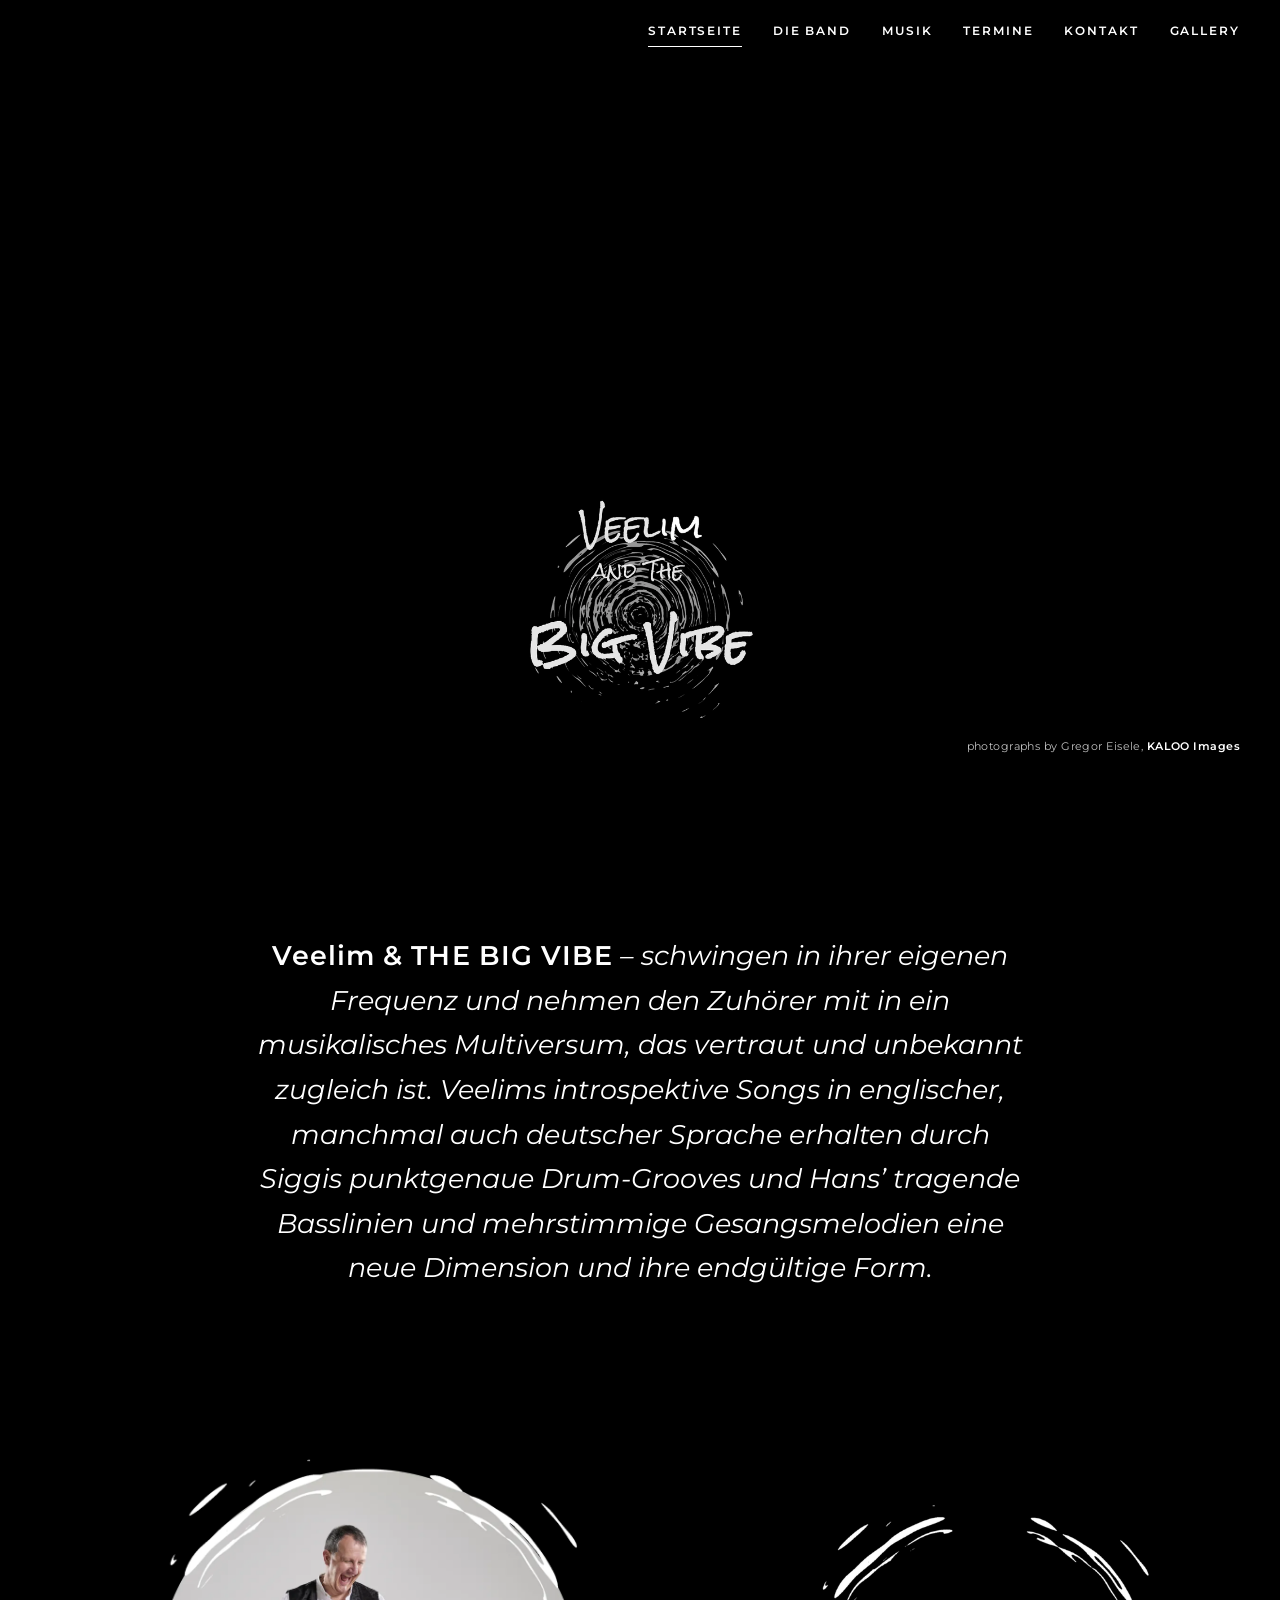
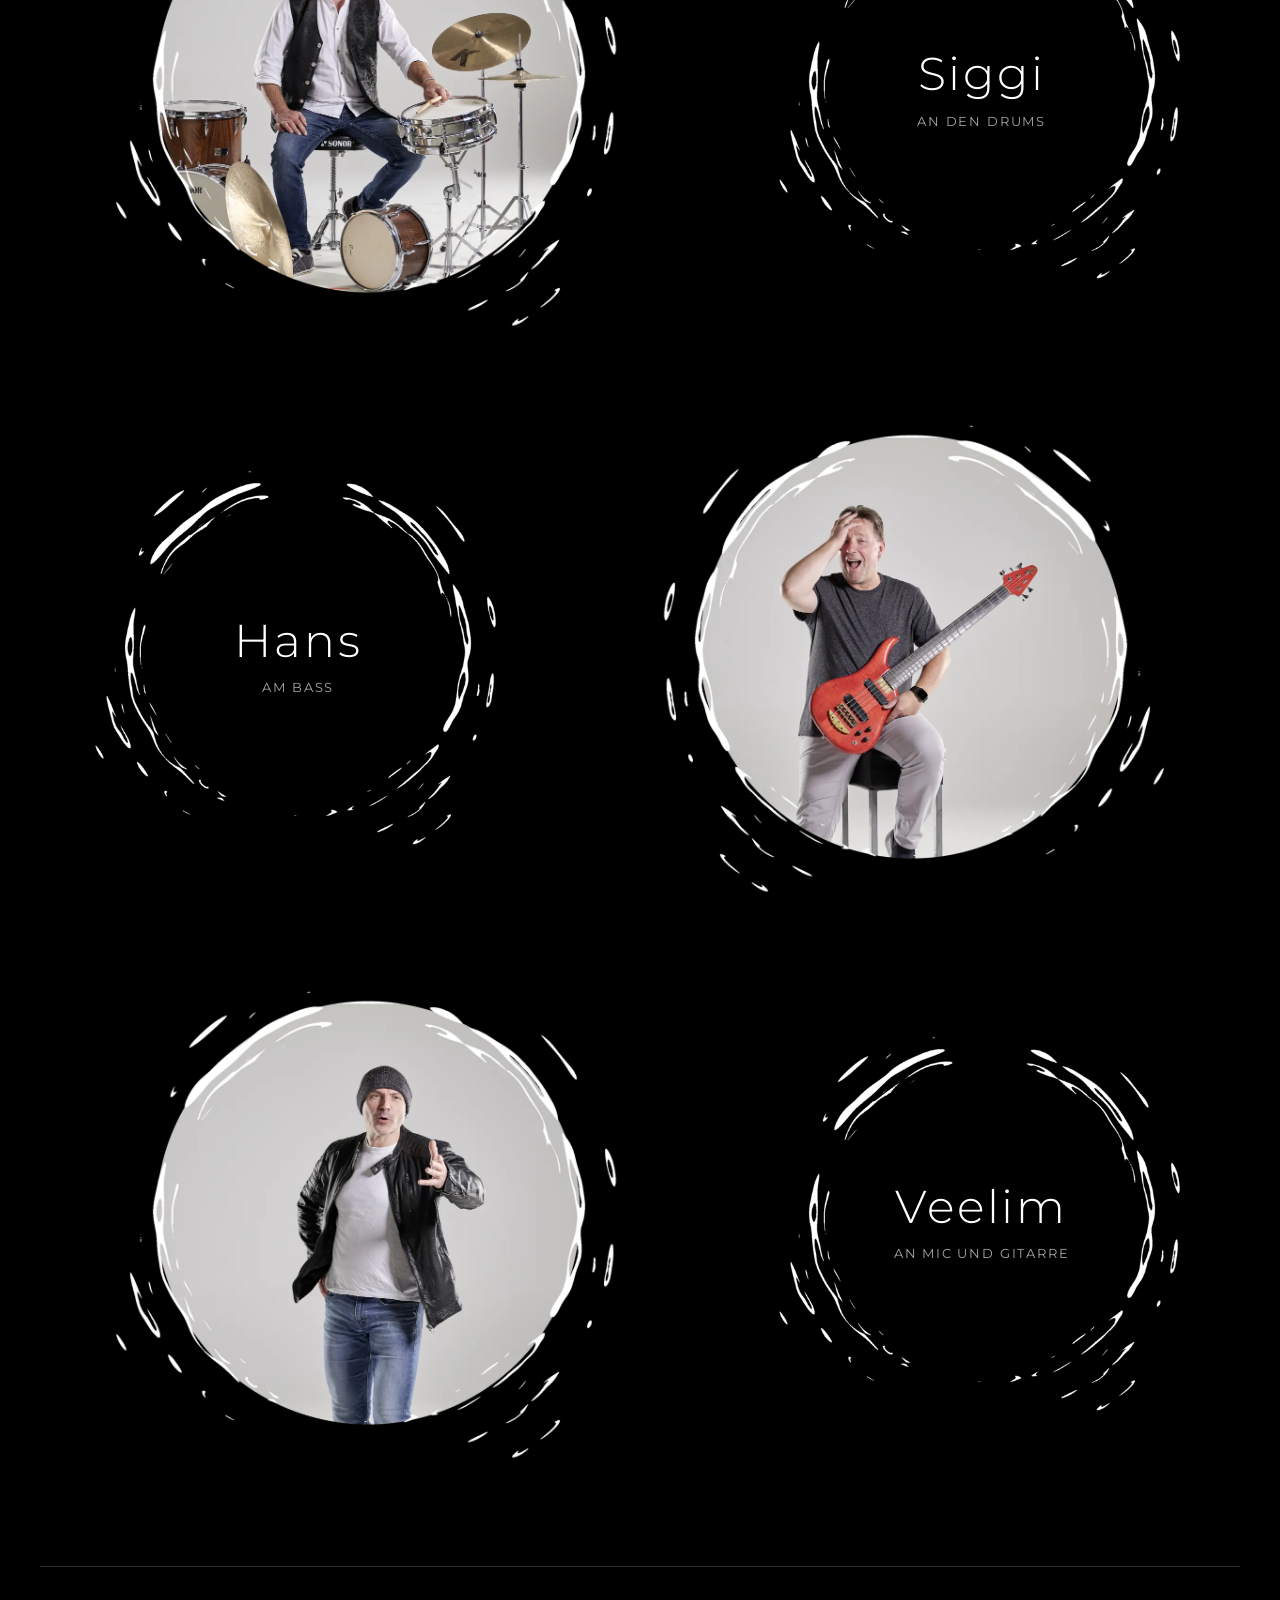
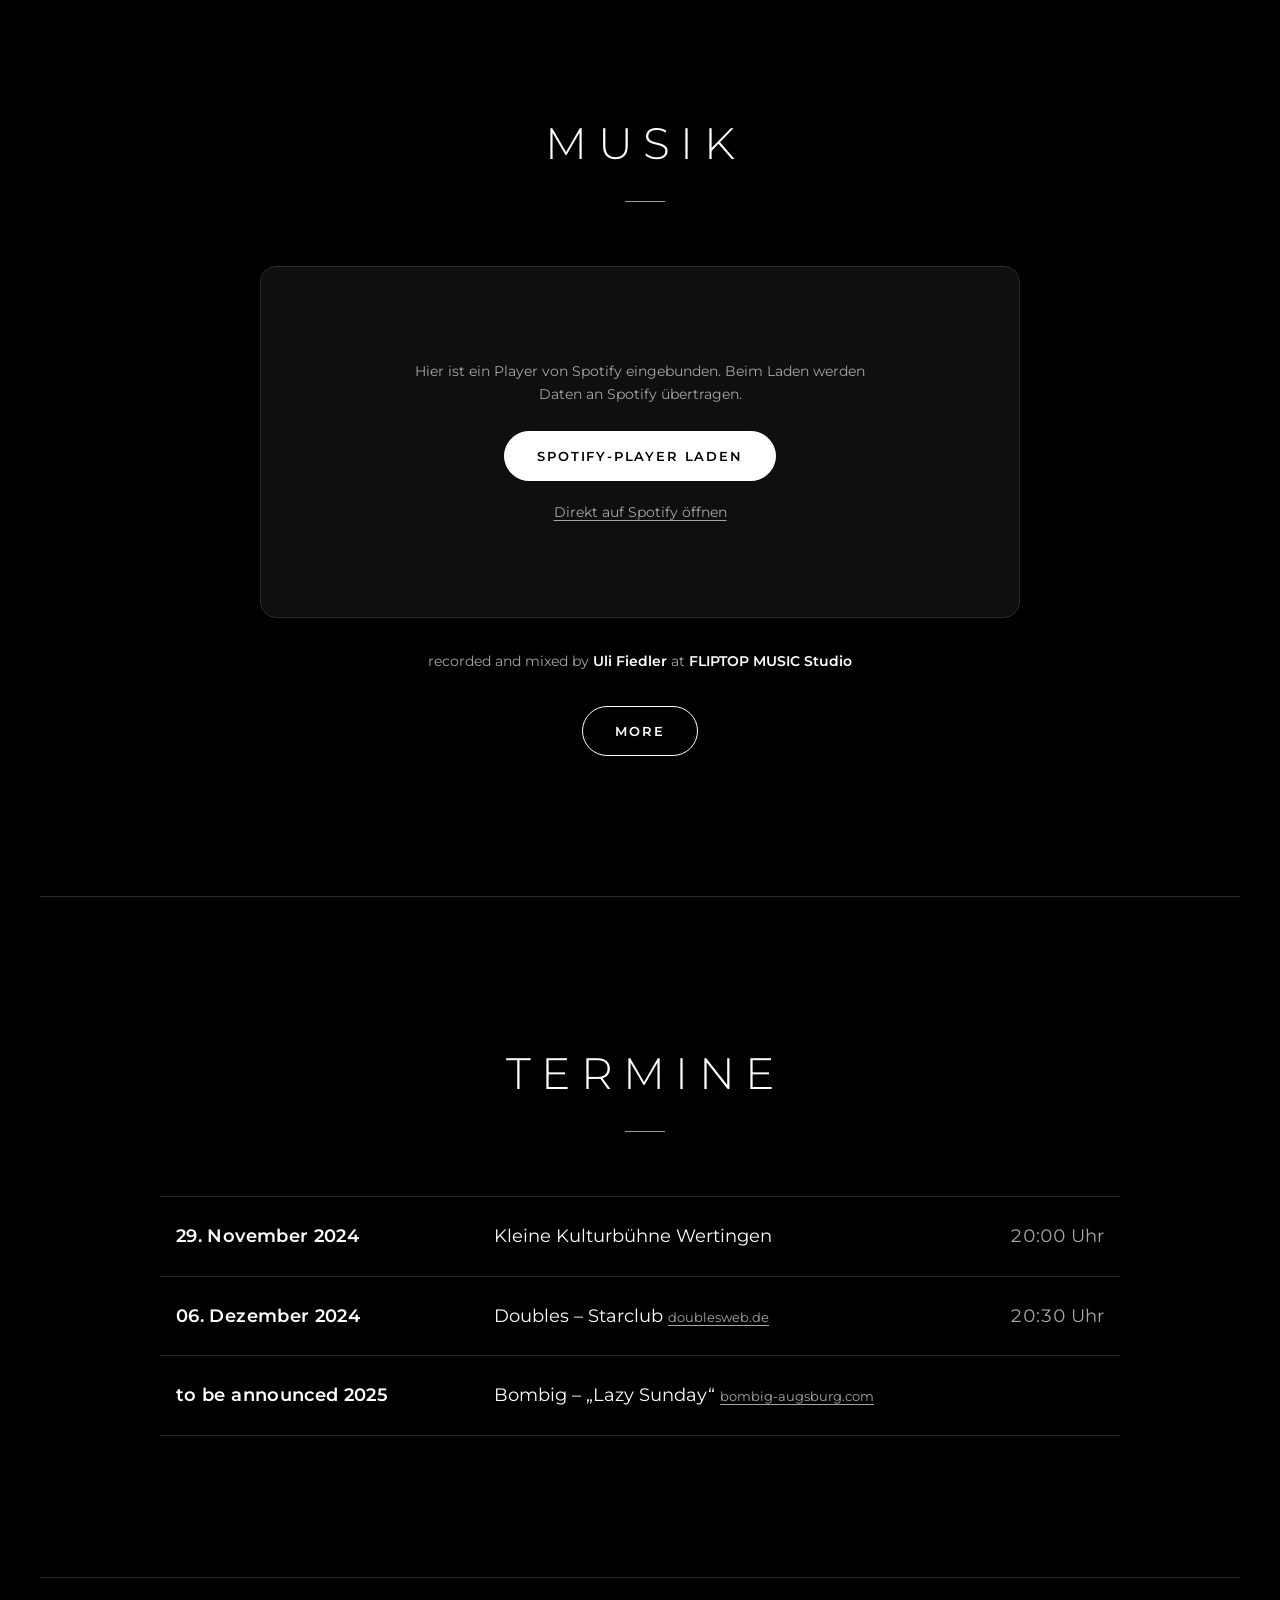
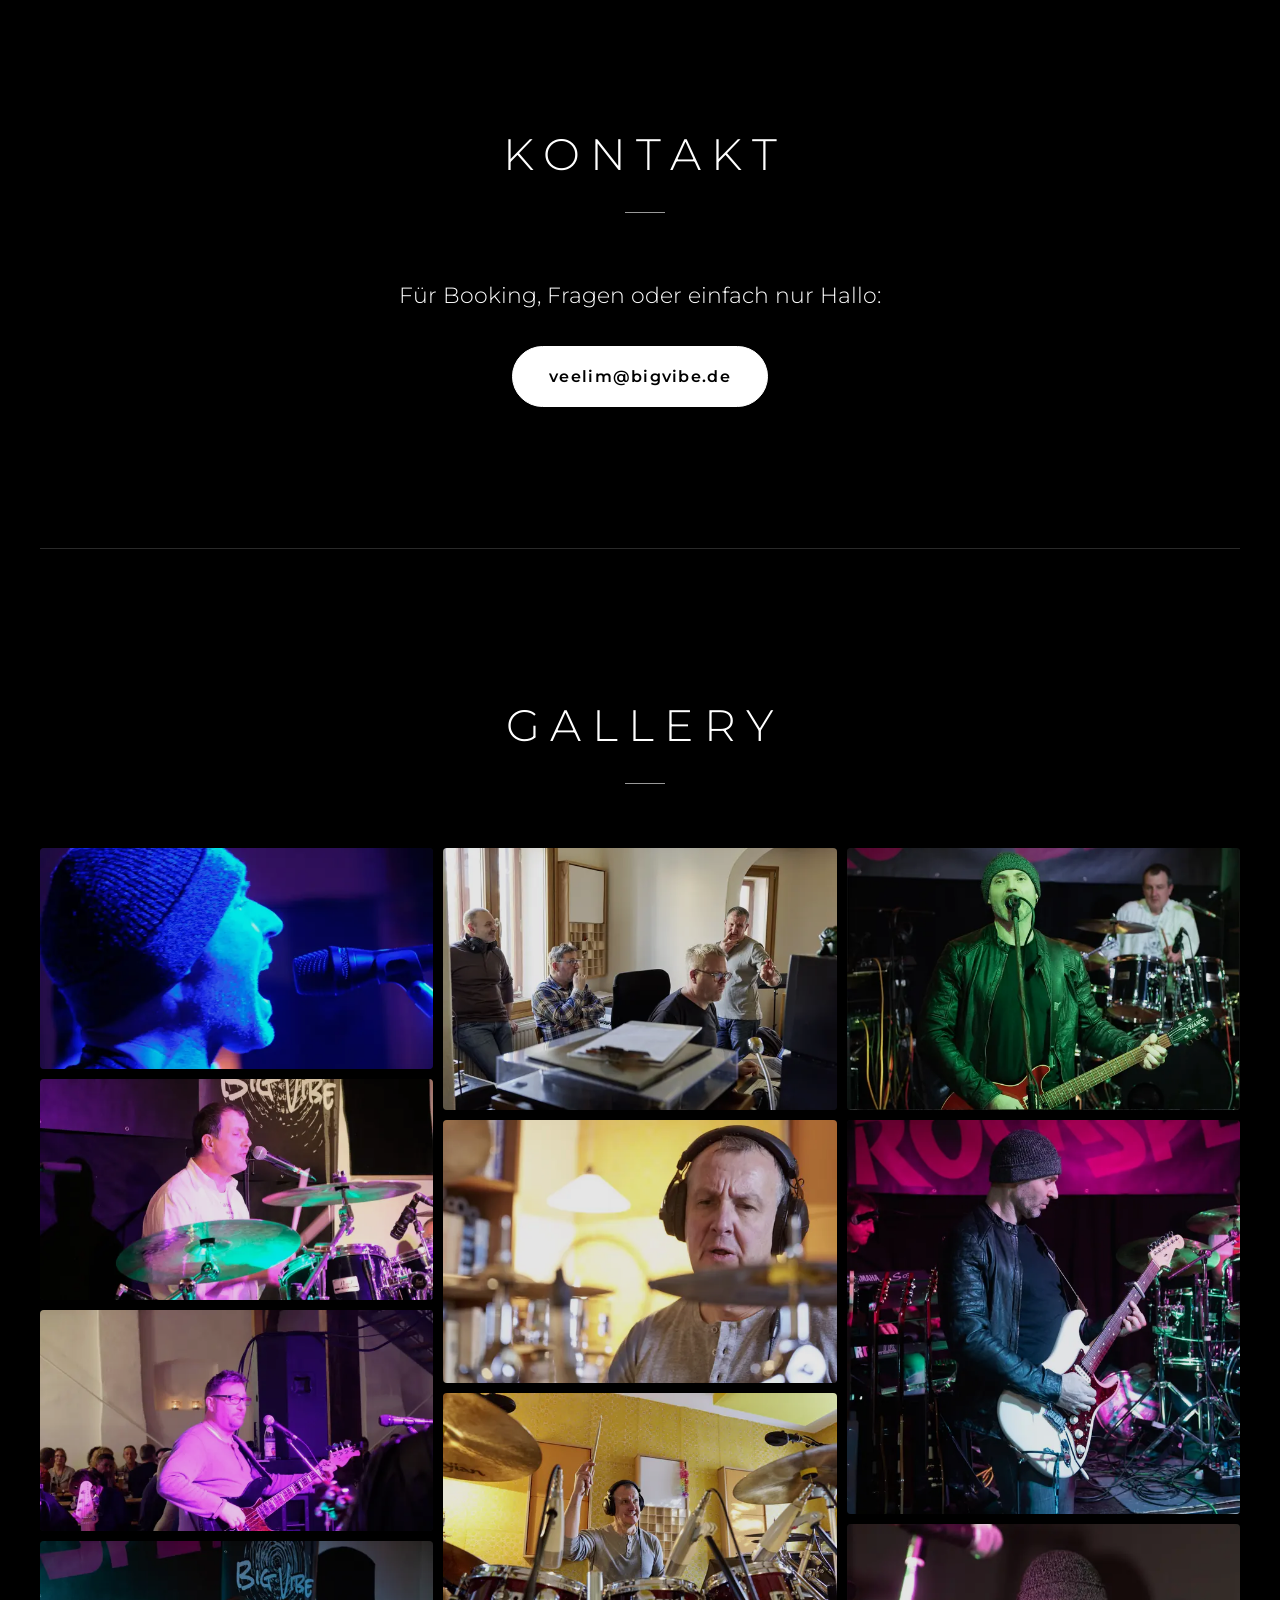
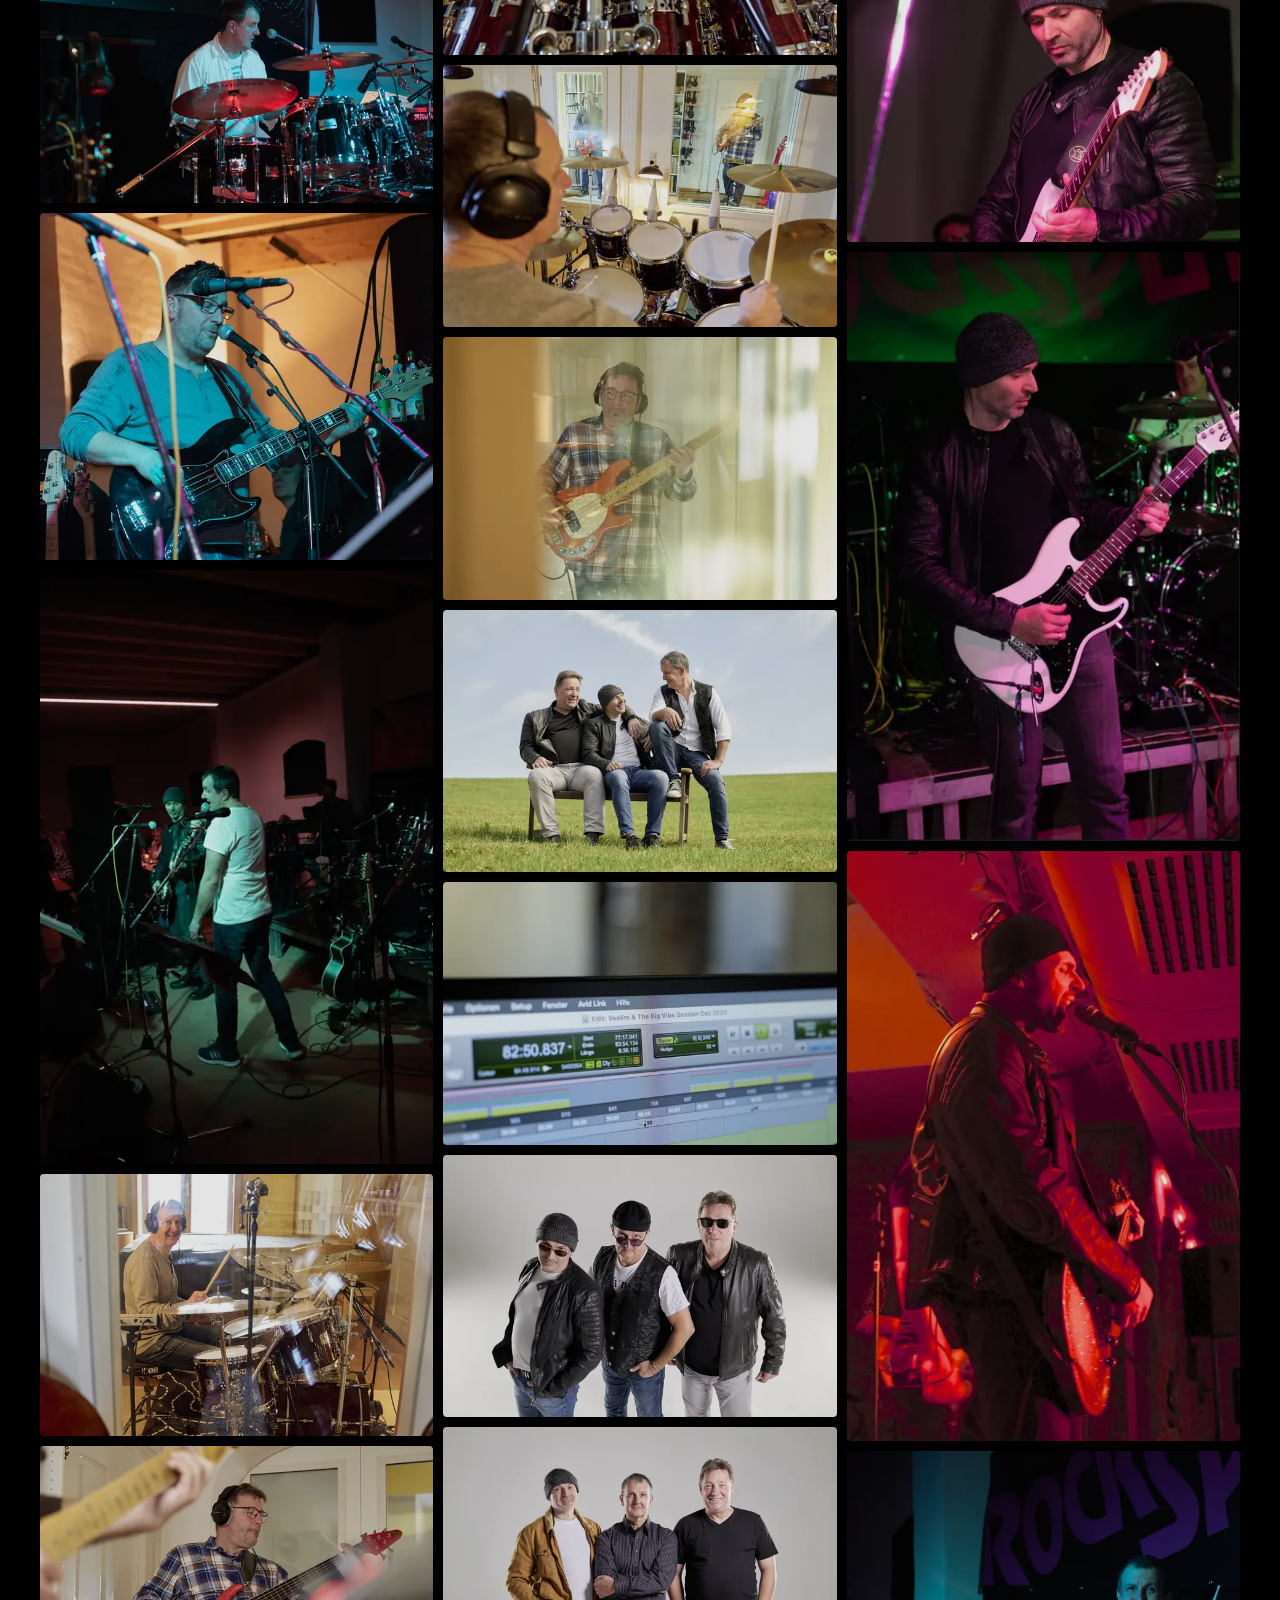
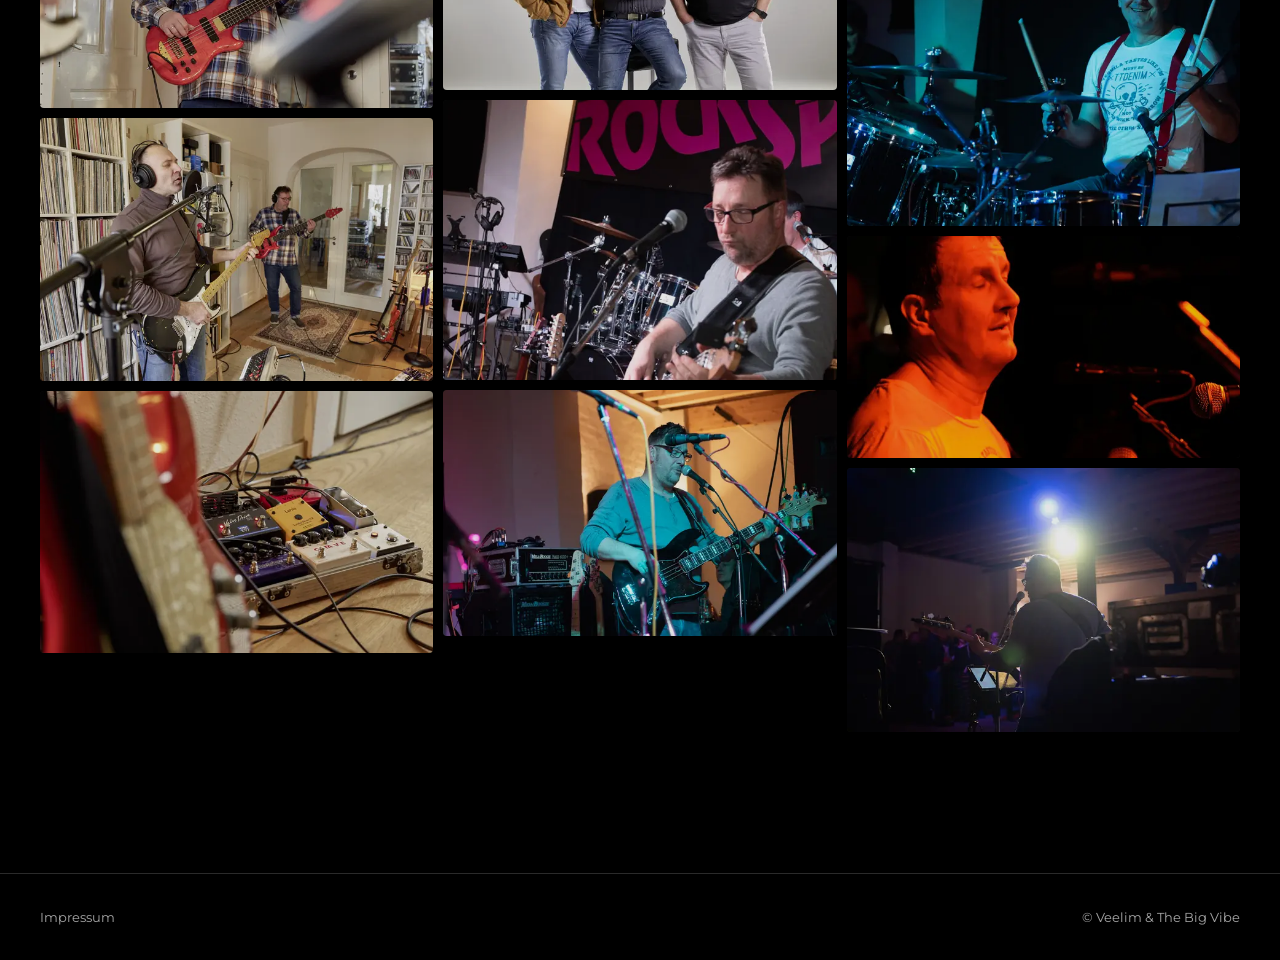
<file: index.html>
<!doctype html>
<html lang="de">
<head>
  <meta charset="utf-8">
  <meta name="viewport" content="width=device-width, initial-scale=1">
  <title>Veelim &amp; The Big Vibe</title>
  <meta name="description" content="Drei erfahrene Musiker überwinden spielend die scheinbare Kluft zwischen erdigen Americana- und wuchtigen Alternative-Sounds, straffem Post-Punk-Pop und psychedelischen Space-Rock-Ausflügen. Dieser individuelle Mix unterschiedlichster musikalischer Einflüsse ergibt ihren verblüffend dichten und abwechslungsreichen Sound, den man von einem Rock-Trio so nicht erwarten würde.">
  <link rel="canonical" href="https://veelimandthebigvibe.de/">
  <meta property="og:type" content="website">
  <meta property="og:title" content="Veelim &amp; The Big Vibe">
  <meta property="og:description" content="Ein Rock-Trio zwischen Americana, Alternative, Post-Punk-Pop und Space-Rock.">
  <meta property="og:url" content="https://veelimandthebigvibe.de/">
  <meta property="og:image" content="https://veelimandthebigvibe.de/assets/img/gallery/07.webp">
  <meta name="theme-color" content="#000000">
  <link rel="icon" type="image/png" href="assets/img/favicon.png">
  <link rel="apple-touch-icon" href="assets/img/apple-touch-icon.png">
  <link rel="preload" href="assets/fonts/montserrat.woff2" as="font" type="font/woff2" crossorigin>
  <link rel="stylesheet" href="css/style.css">
  <script>document.documentElement.classList.add('js')</script>
</head>
<body class="home">
  <a class="skip-link" href="#main">Zum Inhalt springen</a>

  <header class="site-header">
    <a class="brand" href="#top">Veelim &amp; The Big Vibe</a>
    <button class="nav-toggle" aria-expanded="false" aria-controls="site-nav" aria-label="Menü öffnen">
      <span class="burger" aria-hidden="true"></span>
    </button>
    <nav class="site-nav" id="site-nav" aria-label="Hauptmenü">
      <ul>
        <li><a href="#top" aria-current="page">Startseite</a></li>
        <li><a href="#band">Die Band</a></li>
        <li><a href="#musik">Musik</a></li>
        <li><a href="#termine">Termine</a></li>
        <li><a href="#kontakt">Kontakt</a></li>
        <li><a href="#gallery">Gallery</a></li>
      </ul>
    </nav>
  </header>

  <main id="main">
    <section class="hero" id="top">
      <video autoplay muted loop playsinline preload="metadata" aria-hidden="true">
        <source src="assets/video/hero.mp4" type="video/mp4">
      </video>
      <div class="hero-inner">
        <h1 class="hero-logo"><img src="assets/img/logo.webp" width="500" height="500" alt="Veelim &amp; The Big Vibe"></h1>
        <p class="credit">photographs by Gregor Eisele, <a href="http://www.kaloo.de" rel="noopener">KALOO Images</a></p>
      </div>
      <a class="scroll-cue" href="#band" aria-label="Weiter zur Band"><svg viewBox="0 0 24 24" fill="none" stroke="currentColor" stroke-width="2" aria-hidden="true"><path d="M5 9l7 7 7-7"/></svg></a>
    </section>

    <p class="intro reveal"><strong>Veelim &amp; THE BIG VIBE</strong> – schwingen in ihrer eigenen Frequenz und nehmen den Zuhörer mit in ein musikalisches Multiversum, das vertraut und unbekannt zugleich ist. Veelims introspektive Songs in englischer, manchmal auch deutscher Sprache erhalten durch Siggis punktgenaue Drum-Grooves und Hans’ tragende Basslinien und mehrstimmige Gesangsmelodien eine neue Dimension und ihre endgültige Form.</p>

    <section class="band" id="band" aria-label="Die Band">
      <div class="member reveal">
        <div class="member-photo"><img src="assets/img/band/siggi.webp" width="1400" height="1103" loading="lazy" alt="Siggi"></div>
        <div class="member-name"><h3>Siggi</h3><p>an den Drums</p></div>
      </div>
      <div class="member reverse reveal">
        <div class="member-photo"><img src="assets/img/band/hans.webp" width="1400" height="1103" loading="lazy" alt="Hans"></div>
        <div class="member-name"><h3>Hans</h3><p>am Bass</p></div>
      </div>
      <div class="member reveal">
        <div class="member-photo"><img src="assets/img/band/veelim.webp" width="1400" height="1103" loading="lazy" alt="Veelim"></div>
        <div class="member-name"><h3>Veelim</h3><p>an Mic und Gitarre</p></div>
      </div>
    </section>

    <section class="section" id="musik">
      <div class="wrap">
        <h2>Musik</h2>
        <div class="spotify" data-src="https://open.spotify.com/embed/artist/6isFGkUkQdah1aDHIGBFXO">
          <div>
            <p>Hier ist ein Player von Spotify eingebunden. Beim Laden werden Daten an Spotify übertragen.</p>
            <button class="button" type="button">Spotify-Player laden</button>
            <p class="spotify-link"><a href="https://open.spotify.com/artist/6isFGkUkQdah1aDHIGBFXO" rel="noopener">Direkt auf Spotify öffnen</a></p>
          </div>
        </div>
        <p class="music-credits">recorded and mixed by <a href="http://www.ulifiedler.de" rel="noopener">Uli Fiedler</a> at <a href="http://www.fliptopmusic.de" rel="noopener">FLIPTOP MUSIC Studio</a></p>
        <p class="music-credits"><a class="button" href="https://www.feiyr.com/x/BUKZN" rel="noopener">more</a></p>
      </div>
    </section>

    <section class="section" id="termine">
      <div class="wrap">
        <h2>Termine</h2>
        <ul class="dates">
          <li>
            <span class="date">29. November 2024</span>
            <span class="venue">Kleine Kulturbühne Wertingen</span>
            <span class="time">20:00 Uhr</span>
          </li>
          <li>
            <span class="date">06. Dezember 2024</span>
            <span class="venue">Doubles – Starclub <a href="https://www.doublesweb.de/" rel="noopener">doublesweb.de</a></span>
            <span class="time">20:30 Uhr</span>
          </li>
          <li>
            <span class="date">to be announced 2025</span>
            <span class="venue">Bombig – „Lazy Sunday“ <a href="https://www.bombig-augsburg.com/" rel="noopener">bombig-augsburg.com</a></span>
            <span class="time"></span>
          </li>
        </ul>
      </div>
    </section>

    <section class="section contact" id="kontakt">
      <div class="wrap">
        <h2>Kontakt</h2>
        <p>Für Booking, Fragen oder einfach nur Hallo:</p>
        <a class="button" href="mailto:veelim@bigvibe.de">veelim@bigvibe.de</a>
      </div>
    </section>

    <section class="section" id="gallery">
      <div class="wrap">
        <h2>Gallery</h2>
        <div class="gallery">
          <a href="assets/img/gallery/01.webp"><img src="assets/img/gallery/thumbs/01.webp" width="640" height="360" loading="lazy" decoding="async" alt="Veelim"></a>
          <a href="assets/img/gallery/02.webp"><img src="assets/img/gallery/thumbs/02.webp" width="640" height="360" loading="lazy" decoding="async" alt="Siggi"></a>
          <a href="assets/img/gallery/03.webp"><img src="assets/img/gallery/thumbs/03.webp" width="640" height="360" loading="lazy" decoding="async" alt="Hans"></a>
          <a href="assets/img/gallery/04.webp"><img src="assets/img/gallery/thumbs/04.webp" width="640" height="425" loading="lazy" decoding="async" alt="Siggi"></a>
          <a href="assets/img/gallery/05.webp"><img src="assets/img/gallery/thumbs/05.webp" width="640" height="565" loading="lazy" decoding="async" alt="Hans"></a>
          <a href="assets/img/gallery/06.webp"><img src="assets/img/gallery/thumbs/06.webp" width="424" height="640" loading="lazy" decoding="async" alt="Die Band live"></a>
          <a href="assets/img/gallery/07.webp"><img src="assets/img/gallery/thumbs/07.webp" width="640" height="427" loading="lazy" decoding="async" alt="Veelim &amp; The Big Vibe"></a>
          <a href="assets/img/gallery/08.webp"><img src="assets/img/gallery/thumbs/08.webp" width="640" height="427" loading="lazy" decoding="async" alt="Veelim &amp; The Big Vibe"></a>
          <a href="assets/img/gallery/09.webp"><img src="assets/img/gallery/thumbs/09.webp" width="640" height="427" loading="lazy" decoding="async" alt="Veelim &amp; The Big Vibe"></a>
          <a href="assets/img/gallery/10.webp"><img src="assets/img/gallery/thumbs/10.webp" width="640" height="427" loading="lazy" decoding="async" alt="Veelim &amp; The Big Vibe"></a>
          <a href="assets/img/gallery/11.webp"><img src="assets/img/gallery/thumbs/11.webp" width="640" height="427" loading="lazy" decoding="async" alt="Veelim &amp; The Big Vibe"></a>
          <a href="assets/img/gallery/12.webp"><img src="assets/img/gallery/thumbs/12.webp" width="640" height="427" loading="lazy" decoding="async" alt="Veelim &amp; The Big Vibe"></a>
          <a href="assets/img/gallery/13.webp"><img src="assets/img/gallery/thumbs/13.webp" width="640" height="427" loading="lazy" decoding="async" alt="Veelim &amp; The Big Vibe"></a>
          <a href="assets/img/gallery/14.webp"><img src="assets/img/gallery/thumbs/14.webp" width="640" height="427" loading="lazy" decoding="async" alt="Veelim &amp; The Big Vibe"></a>
          <a href="assets/img/gallery/15.webp"><img src="assets/img/gallery/thumbs/15.webp" width="640" height="427" loading="lazy" decoding="async" alt="Veelim &amp; The Big Vibe"></a>
          <a href="assets/img/gallery/16.webp"><img src="assets/img/gallery/thumbs/16.webp" width="640" height="427" loading="lazy" decoding="async" alt="Veelim &amp; The Big Vibe"></a>
          <a href="assets/img/gallery/17.webp"><img src="assets/img/gallery/thumbs/17.webp" width="640" height="427" loading="lazy" decoding="async" alt="Veelim &amp; The Big Vibe"></a>
          <a href="assets/img/gallery/18.webp"><img src="assets/img/gallery/thumbs/18.webp" width="640" height="427" loading="lazy" decoding="async" alt="Veelim &amp; The Big Vibe"></a>
          <a href="assets/img/gallery/19.webp"><img src="assets/img/gallery/thumbs/19.webp" width="640" height="427" loading="lazy" decoding="async" alt="Veelim &amp; The Big Vibe"></a>
          <a href="assets/img/gallery/20.webp"><img src="assets/img/gallery/thumbs/20.webp" width="640" height="456" loading="lazy" decoding="async" alt="Die Band live"></a>
          <a href="assets/img/gallery/21.webp"><img src="assets/img/gallery/thumbs/21.webp" width="640" height="400" loading="lazy" decoding="async" alt="Hans"></a>
          <a href="assets/img/gallery/22.webp"><img src="assets/img/gallery/thumbs/22.webp" width="640" height="426" loading="lazy" decoding="async" alt="Die Band live"></a>
          <a href="assets/img/gallery/23.webp"><img src="assets/img/gallery/thumbs/23.webp" width="638" height="640" loading="lazy" decoding="async" alt="Veelim"></a>
          <a href="assets/img/gallery/24.webp"><img src="assets/img/gallery/thumbs/24.webp" width="640" height="517" loading="lazy" decoding="async" alt="Veelim"></a>
          <a href="assets/img/gallery/25.webp"><img src="assets/img/gallery/thumbs/25.webp" width="427" height="640" loading="lazy" decoding="async" alt="Veelim"></a>
          <a href="assets/img/gallery/26.webp"><img src="assets/img/gallery/thumbs/26.webp" width="427" height="640" loading="lazy" decoding="async" alt="Veelim"></a>
          <a href="assets/img/gallery/27.webp"><img src="assets/img/gallery/thumbs/27.webp" width="640" height="611" loading="lazy" decoding="async" alt="Siggi"></a>
          <a href="assets/img/gallery/28.webp"><img src="assets/img/gallery/thumbs/28.webp" width="640" height="360" loading="lazy" decoding="async" alt="Siggi"></a>
          <a href="assets/img/gallery/29.webp"><img src="assets/img/gallery/thumbs/29.webp" width="640" height="430" loading="lazy" decoding="async" alt="Hans"></a>
        </div>
      </div>
    </section>
  </main>

  <dialog class="lightbox" aria-label="Bildansicht">
    <img alt="">
    <button class="lb-close" type="button" aria-label="Schließen"><svg viewBox="0 0 24 24" fill="none" stroke="currentColor" stroke-width="2" aria-hidden="true"><path d="M6 6l12 12M18 6L6 18"/></svg></button>
    <button class="lb-prev" type="button" aria-label="Vorheriges Bild"><svg viewBox="0 0 24 24" fill="none" stroke="currentColor" stroke-width="2" aria-hidden="true"><path d="M15 5l-7 7 7 7"/></svg></button>
    <button class="lb-next" type="button" aria-label="Nächstes Bild"><svg viewBox="0 0 24 24" fill="none" stroke="currentColor" stroke-width="2" aria-hidden="true"><path d="M9 5l7 7-7 7"/></svg></button>
    <p class="lb-count" aria-live="polite"></p>
  </dialog>

  <footer class="site-footer">
    <a href="impressum.html">Impressum</a>
    <span>© Veelim &amp; The Big Vibe</span>
  </footer>

  <a class="to-top" href="#top" aria-label="Nach oben"><svg viewBox="0 0 24 24" fill="none" stroke="currentColor" stroke-width="2" aria-hidden="true"><path d="M5 15l7-7 7 7"/></svg></a>

  <script src="js/main.js"></script>
</body>
</html>
</file>
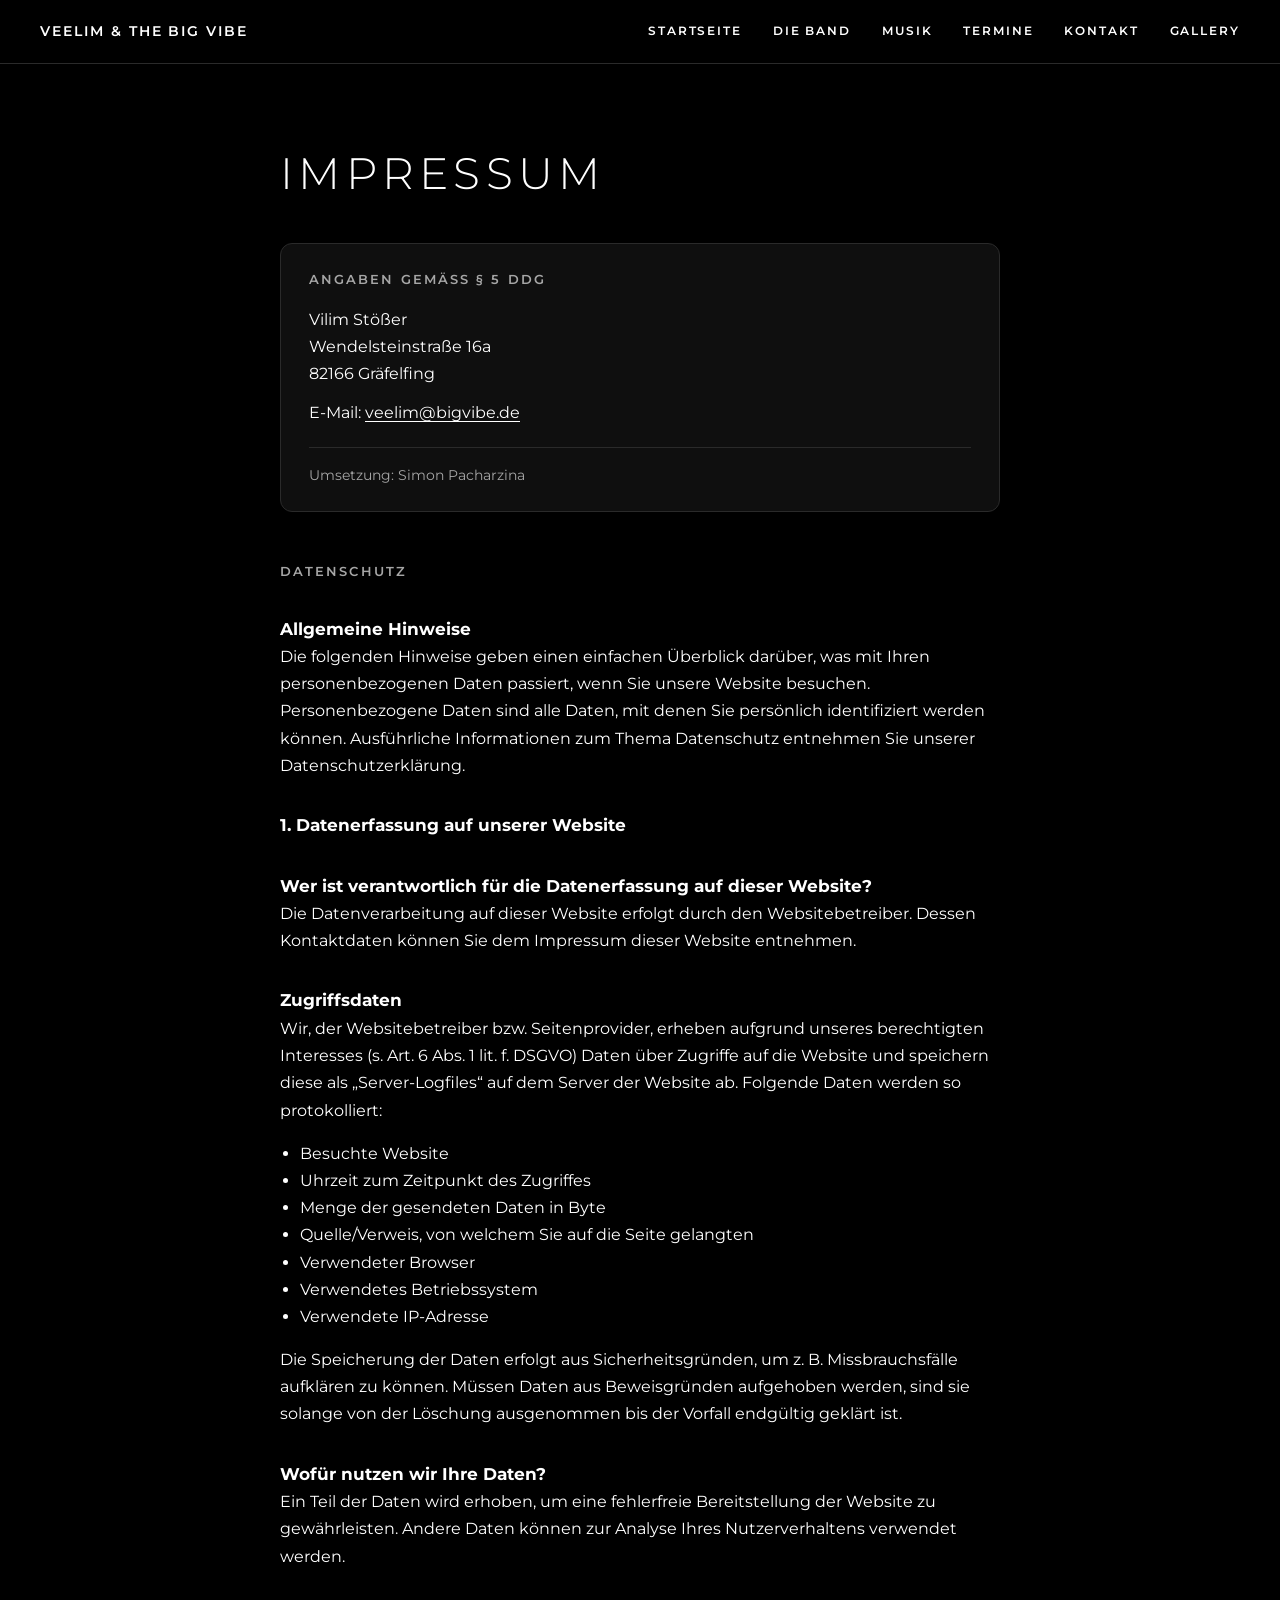
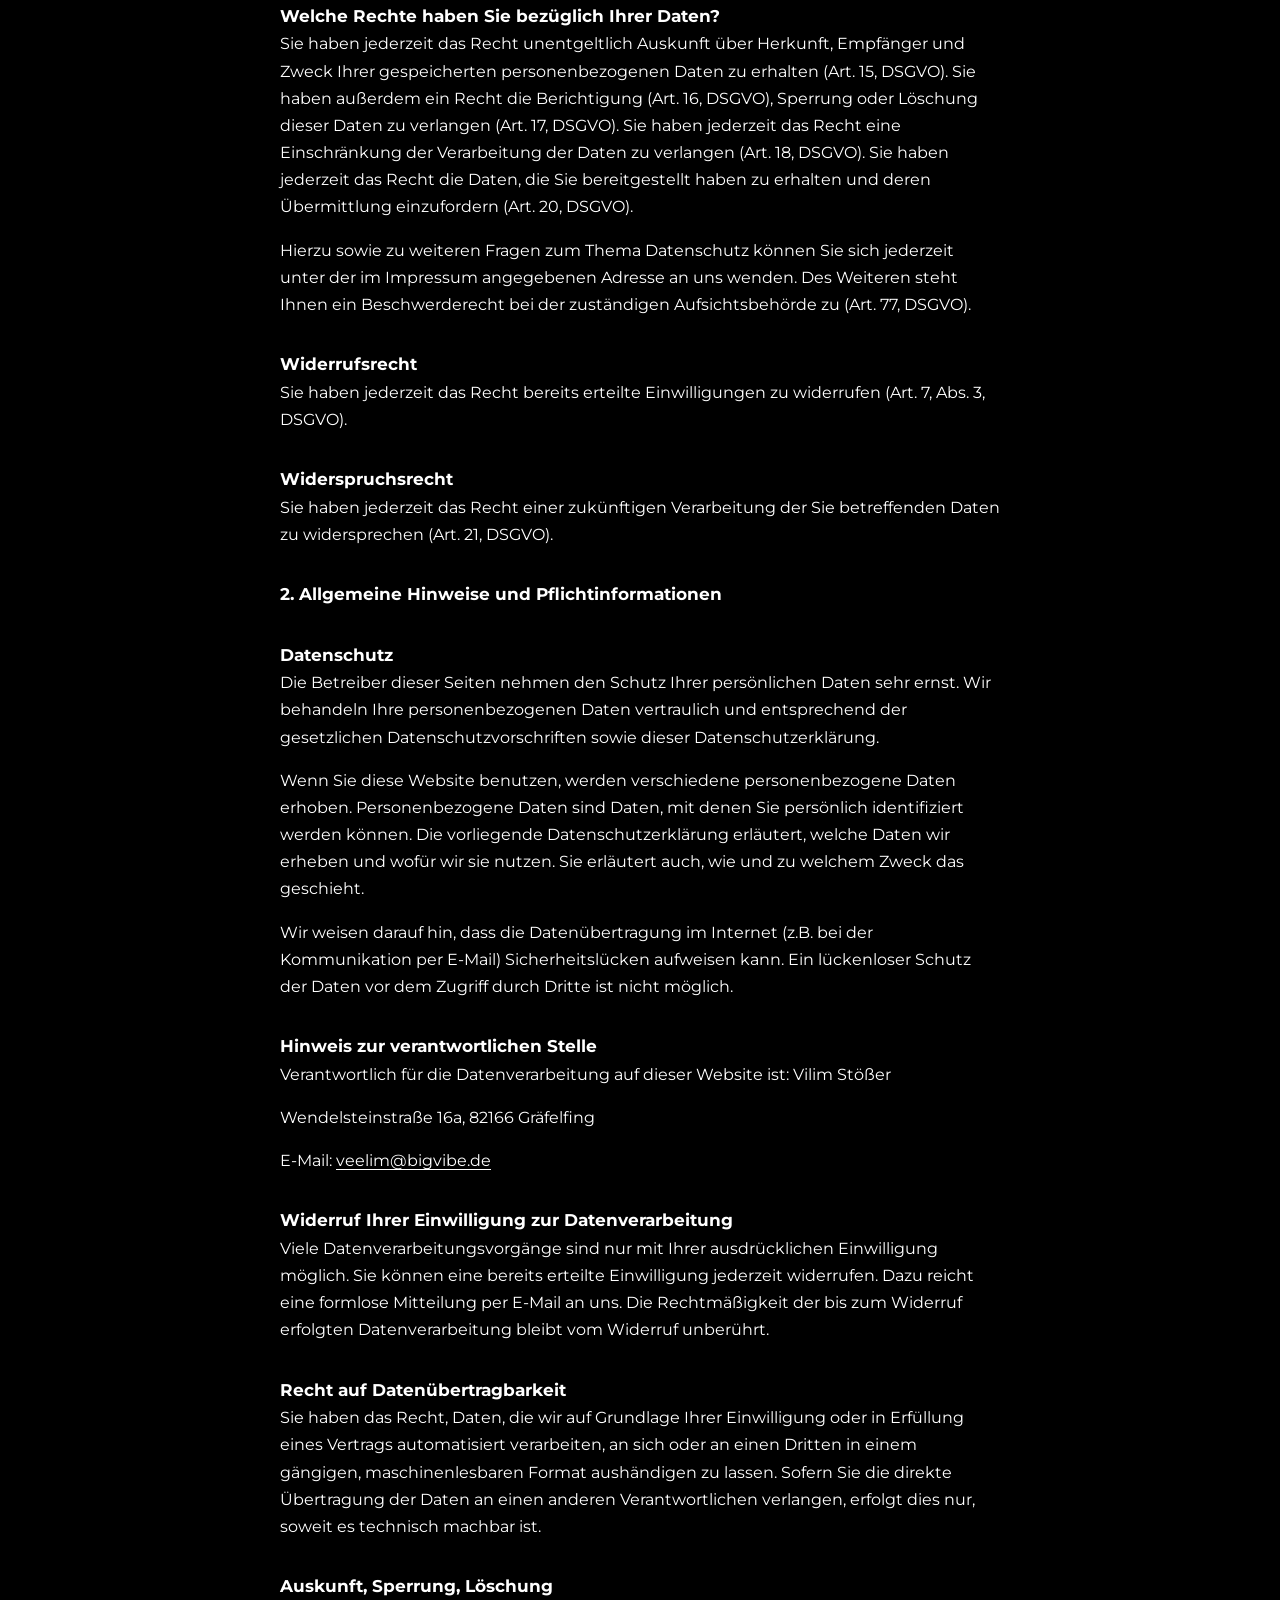
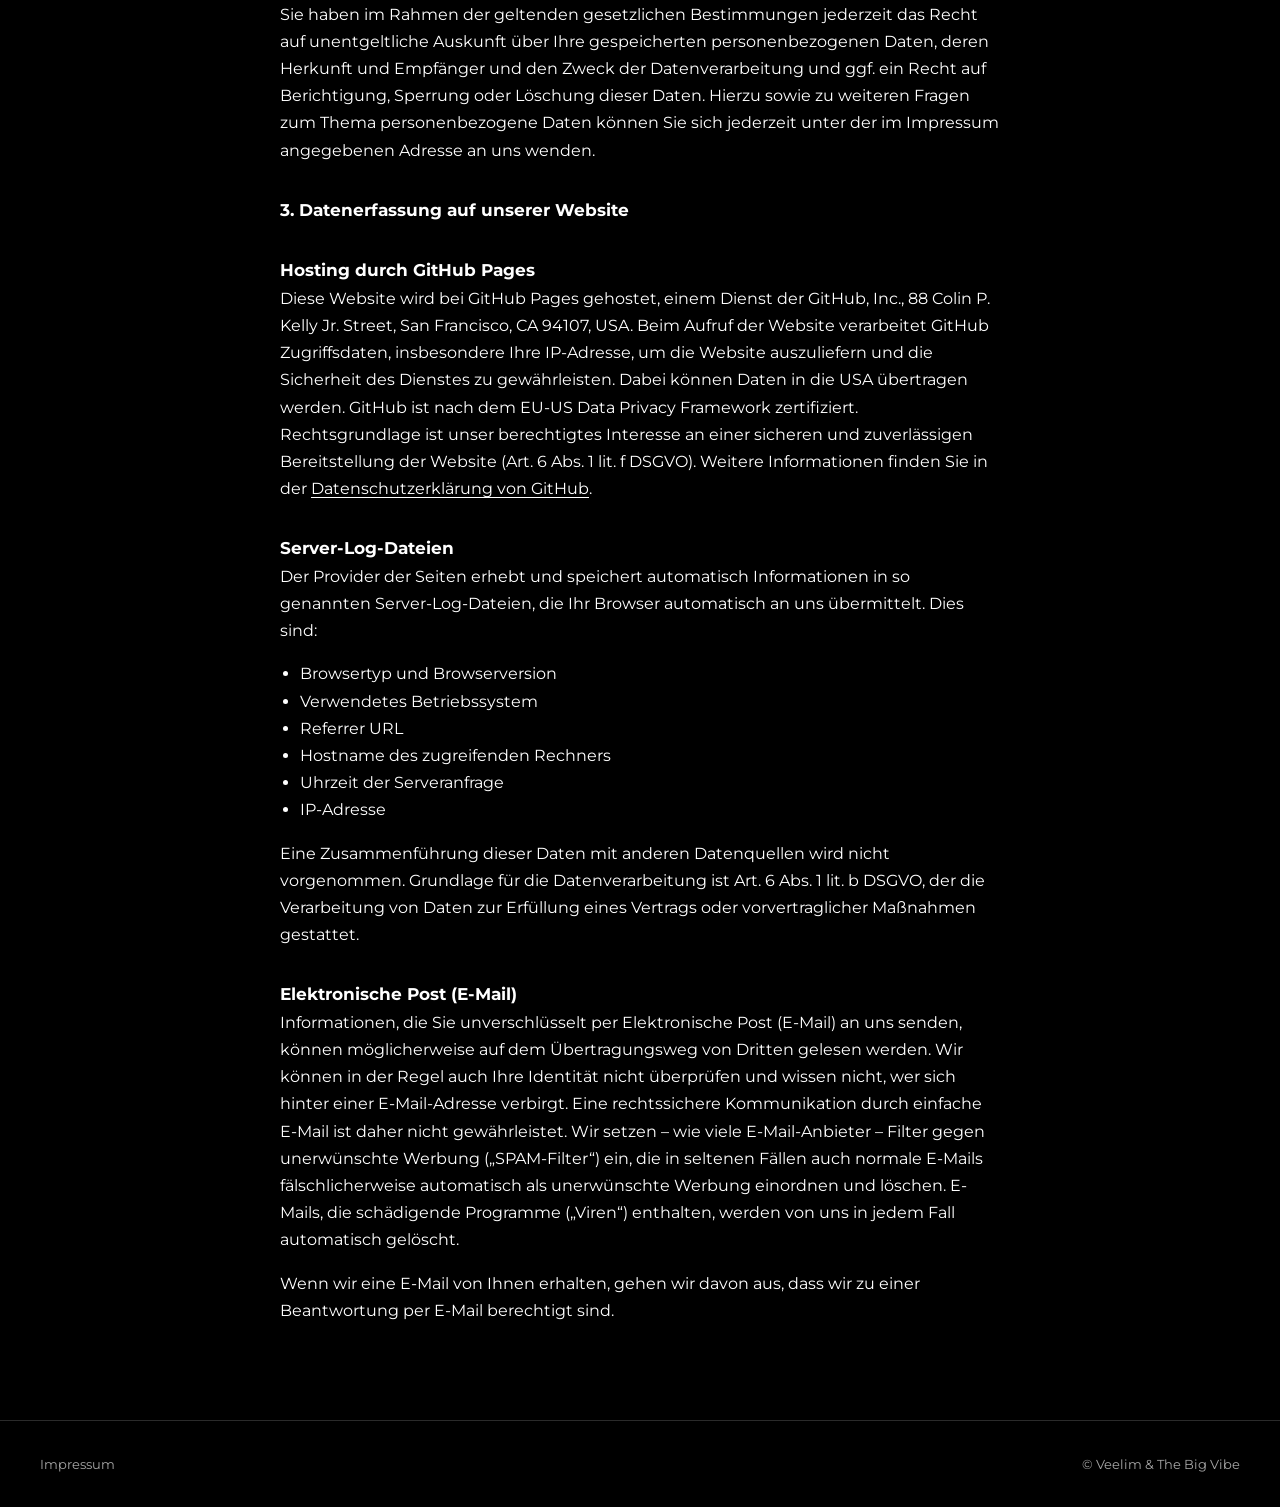
<file: impressum.html>
<!doctype html>
<html lang="de">
<head>
  <meta charset="utf-8">
  <meta name="viewport" content="width=device-width, initial-scale=1">
  <title>Impressum – Veelim &amp; The Big Vibe</title>
  <meta name="robots" content="noindex">
  <meta name="theme-color" content="#000000">
  <link rel="icon" type="image/png" href="assets/img/favicon.png">
  <link rel="apple-touch-icon" href="assets/img/apple-touch-icon.png">
  <link rel="stylesheet" href="css/style.css">
</head>
<body>
  <a class="skip-link" href="#main">Zum Inhalt springen</a>

  <header class="site-header">
    <a class="brand" href="index.html">Veelim &amp; The Big Vibe</a>
    <button class="nav-toggle" aria-expanded="false" aria-controls="site-nav" aria-label="Menü öffnen">
      <span class="burger" aria-hidden="true"></span>
    </button>
    <nav class="site-nav" id="site-nav" aria-label="Hauptmenü">
      <ul>
        <li><a href="index.html">Startseite</a></li>
        <li><a href="index.html#band">Die Band</a></li>
        <li><a href="index.html#musik">Musik</a></li>
        <li><a href="index.html#termine">Termine</a></li>
        <li><a href="index.html#kontakt">Kontakt</a></li>
        <li><a href="index.html#gallery">Gallery</a></li>
      </ul>
    </nav>
  </header>

  <main id="main">
    <article class="legal">
      <h1>Impressum</h1>

      <section class="provider" aria-labelledby="angaben">
        <h2 id="angaben">Angaben gemäß § 5 DDG</h2>
        <p>Vilim Stößer<br>
        Wendelsteinstraße 16a<br>
        82166 Gräfelfing</p>
        <p>E-Mail: <a href="mailto:veelim@bigvibe.de">veelim@bigvibe.de</a></p>
        <p class="credit-line">Umsetzung: Simon Pacharzina</p>
      </section>

      <h2>Datenschutz</h2>
      <p><strong>Allgemeine Hinweise</strong> Die folgenden Hinweise geben einen einfachen Überblick darüber, was mit Ihren personenbezogenen Daten passiert, wenn Sie unsere Website besuchen. Personenbezogene Daten sind alle Daten, mit denen Sie persönlich identifiziert werden können. Ausführliche Informationen zum Thema Datenschutz entnehmen Sie unserer Datenschutzerklärung.</p>
      <p><strong>1. Datenerfassung auf unserer Website</strong></p>
      <p><strong>Wer ist verantwortlich für die Datenerfassung auf dieser Website?</strong> Die Datenverarbeitung auf dieser Website erfolgt durch den Websitebetreiber. Dessen Kontaktdaten können Sie dem Impressum dieser Website entnehmen.</p>
      <p><strong>Zugriffsdaten</strong> Wir, der Websitebetreiber bzw. Seitenprovider, erheben aufgrund unseres berechtigten Interesses (s. Art. 6 Abs. 1 lit. f. DSGVO) Daten über Zugriffe auf die Website und speichern diese als „Server-Logfiles“ auf dem Server der Website ab. Folgende Daten werden so protokolliert:</p>
      <ul>
      <li>Besuchte Website</li>
      <li>Uhrzeit zum Zeitpunkt des Zugriffes</li>
      <li>Menge der gesendeten Daten in Byte</li>
      <li>Quelle/Verweis, von welchem Sie auf die Seite gelangten</li>
      <li>Verwendeter Browser</li>
      <li>Verwendetes Betriebssystem</li>
      <li>Verwendete IP-Adresse</li>
      </ul>
      <p>Die Speicherung der Daten erfolgt aus Sicherheitsgründen, um z. B. Missbrauchsfälle aufklären zu können. Müssen Daten aus Beweisgründen aufgehoben werden, sind sie solange von der Löschung ausgenommen bis der Vorfall endgültig geklärt ist.</p>
      <p><strong>Wofür nutzen wir Ihre Daten?</strong> Ein Teil der Daten wird erhoben, um eine fehlerfreie Bereitstellung der Website zu gewährleisten. Andere Daten können zur Analyse Ihres Nutzerverhaltens verwendet werden.</p>
      <p><strong>Welche Rechte haben Sie bezüglich Ihrer Daten?</strong> Sie haben jederzeit das Recht unentgeltlich Auskunft über Herkunft, Empfänger und Zweck Ihrer gespeicherten personenbezogenen Daten zu erhalten (Art. 15, DSGVO). Sie haben außerdem ein Recht die Berichtigung (Art. 16, DSGVO), Sperrung oder Löschung dieser Daten zu verlangen (Art. 17, DSGVO). Sie haben jederzeit das Recht eine Einschränkung der Verarbeitung der Daten zu verlangen (Art. 18, DSGVO). Sie haben jederzeit das Recht die Daten, die Sie bereitgestellt haben zu erhalten und deren Übermittlung einzufordern (Art. 20, DSGVO).</p>
      <p>Hierzu sowie zu weiteren Fragen zum Thema Datenschutz können Sie sich jederzeit unter der im Impressum angegebenen Adresse an uns wenden. Des Weiteren steht Ihnen ein Beschwerderecht bei der zuständigen Aufsichtsbehörde zu (Art. 77, DSGVO).</p>
      <p><strong>Widerrufsrecht</strong> Sie haben jederzeit das Recht bereits erteilte Einwilligungen zu widerrufen (Art. 7, Abs. 3, DSGVO).</p>
      <p><strong>Widerspruchsrecht</strong> Sie haben jederzeit das Recht einer zukünftigen Verarbeitung der Sie betreffenden Daten zu widersprechen (Art. 21, DSGVO).</p>
      <p><strong>2. Allgemeine Hinweise und Pflichtinformationen</strong></p>
      <p><strong>Datenschutz</strong> Die Betreiber dieser Seiten nehmen den Schutz Ihrer persönlichen Daten sehr ernst. Wir behandeln Ihre personenbezogenen Daten vertraulich und entsprechend der gesetzlichen Datenschutzvorschriften sowie dieser Datenschutzerklärung.</p>
      <p>Wenn Sie diese Website benutzen, werden verschiedene personenbezogene Daten erhoben. Personenbezogene Daten sind Daten, mit denen Sie persönlich identifiziert werden können. Die vorliegende Datenschutzerklärung erläutert, welche Daten wir erheben und wofür wir sie nutzen. Sie erläutert auch, wie und zu welchem Zweck das geschieht.</p>
      <p>Wir weisen darauf hin, dass die Datenübertragung im Internet (z.B. bei der Kommunikation per E-Mail) Sicherheitslücken aufweisen kann. Ein lückenloser Schutz der Daten vor dem Zugriff durch Dritte ist nicht möglich.</p>
      <p><strong>Hinweis zur verantwortlichen Stelle</strong> Verantwortlich für die Datenverarbeitung auf dieser Website ist: Vilim Stößer</p>
      <p>Wendelsteinstraße 16a, 82166 Gräfelfing</p>
      <p>E-Mail: <a href="mailto:veelim@bigvibe.de">veelim@bigvibe.de</a></p>
      <p><strong>Widerruf Ihrer Einwilligung zur Datenverarbeitung</strong> Viele Datenverarbeitungsvorgänge sind nur mit Ihrer ausdrücklichen Einwilligung möglich. Sie können eine bereits erteilte Einwilligung jederzeit widerrufen. Dazu reicht eine formlose Mitteilung per E-Mail an uns. Die Rechtmäßigkeit der bis zum Widerruf erfolgten Datenverarbeitung bleibt vom Widerruf unberührt.</p>
      <p><strong>Recht auf Datenübertragbarkeit</strong> Sie haben das Recht, Daten, die wir auf Grundlage Ihrer Einwilligung oder in Erfüllung eines Vertrags automatisiert verarbeiten, an sich oder an einen Dritten in einem gängigen, maschinenlesbaren Format aushändigen zu lassen. Sofern Sie die direkte Übertragung der Daten an einen anderen Verantwortlichen verlangen, erfolgt dies nur, soweit es technisch machbar ist.</p>
      <p><strong>Auskunft, Sperrung, Löschung</strong> Sie haben im Rahmen der geltenden gesetzlichen Bestimmungen jederzeit das Recht auf unentgeltliche Auskunft über Ihre gespeicherten personenbezogenen Daten, deren Herkunft und Empfänger und den Zweck der Datenverarbeitung und ggf. ein Recht auf Berichtigung, Sperrung oder Löschung dieser Daten. Hierzu sowie zu weiteren Fragen zum Thema personenbezogene Daten können Sie sich jederzeit unter der im Impressum angegebenen Adresse an uns wenden.</p>
      <p><strong>3. Datenerfassung auf unserer Website</strong></p>
      <p><strong>Hosting durch GitHub Pages</strong> Diese Website wird bei GitHub Pages gehostet, einem Dienst der GitHub, Inc., 88 Colin P. Kelly Jr. Street, San Francisco, CA 94107, USA. Beim Aufruf der Website verarbeitet GitHub Zugriffsdaten, insbesondere Ihre IP-Adresse, um die Website auszuliefern und die Sicherheit des Dienstes zu gewährleisten. Dabei können Daten in die USA übertragen werden. GitHub ist nach dem EU-US Data Privacy Framework zertifiziert. Rechtsgrundlage ist unser berechtigtes Interesse an einer sicheren und zuverlässigen Bereitstellung der Website (Art. 6 Abs. 1 lit. f DSGVO). Weitere Informationen finden Sie in der <a href="https://docs.github.com/de/site-policy/privacy-policies/github-general-privacy-statement" rel="noopener">Datenschutzerklärung von GitHub</a>.</p>
      <p><strong>Server-Log-Dateien</strong> Der Provider der Seiten erhebt und speichert automatisch Informationen in so genannten Server-Log-Dateien, die Ihr Browser automatisch an uns übermittelt. Dies sind:</p>
      <ul>
      <li>Browsertyp und Browserversion</li>
      <li>Verwendetes Betriebssystem</li>
      <li>Referrer URL</li>
      <li>Hostname des zugreifenden Rechners</li>
      <li>Uhrzeit der Serveranfrage</li>
      <li>IP-Adresse</li>
      </ul>
      <p>Eine Zusammenführung dieser Daten mit anderen Datenquellen wird nicht vorgenommen. Grundlage für die Datenverarbeitung ist Art. 6 Abs. 1 lit. b DSGVO, der die Verarbeitung von Daten zur Erfüllung eines Vertrags oder vorvertraglicher Maßnahmen gestattet.</p>
      <p><strong>Elektronische Post (E-Mail)</strong> Informationen, die Sie unverschlüsselt per Elektronische Post (E-Mail) an uns senden, können möglicherweise auf dem Übertragungsweg von Dritten gelesen werden. Wir können in der Regel auch Ihre Identität nicht überprüfen und wissen nicht, wer sich hinter einer E-Mail-Adresse verbirgt. Eine rechtssichere Kommunikation durch einfache E-Mail ist daher nicht gewährleistet. Wir setzen – wie viele E-Mail-Anbieter – Filter gegen unerwünschte Werbung („SPAM-Filter“) ein, die in seltenen Fällen auch normale E-Mails fälschlicherweise automatisch als unerwünschte Werbung einordnen und löschen. E-Mails, die schädigende Programme („Viren“) enthalten, werden von uns in jedem Fall automatisch gelöscht.</p>
      <p>Wenn wir eine E-Mail von Ihnen erhalten, gehen wir davon aus, dass wir zu einer Beantwortung per E-Mail berechtigt sind.</p>
    </article>
  </main>

  <footer class="site-footer">
    <a href="impressum.html" aria-current="page">Impressum</a>
    <span>© Veelim &amp; The Big Vibe</span>
  </footer>

  <script src="js/main.js"></script>
</body>
</html>
</file>
<file: css/style.css>
/* Veelim & The Big Vibe */

@font-face {
  font-family: "Montserrat";
  src: url("../assets/fonts/montserrat.woff2") format("woff2");
  font-weight: 100 900;
  font-style: normal;
  font-display: swap;
}
@font-face {
  font-family: "Montserrat";
  src: url("../assets/fonts/montserrat-italic.woff2") format("woff2");
  font-weight: 100 900;
  font-style: italic;
  font-display: swap;
}

:root {
  --bg: #000;
  --fg: #fff;
  --muted: #a6a6a6;
  --line: #2a2a2a;
  --surface: #0f0f0f;
  --header-h: 64px;
  --max: 1200px;
  --gutter: clamp(1rem, 4vw, 2.5rem);
  --section-y: clamp(4.5rem, 11vw, 9rem);
  --ease-out: cubic-bezier(.22, 1, .36, 1);
  --ease-splash: cubic-bezier(.34, 1.2, .64, 1);
}

*, *::before, *::after { box-sizing: border-box; }

html { scroll-behavior: smooth; scroll-padding-top: var(--header-h); }

body {
  margin: 0;
  background: var(--bg);
  color: var(--fg);
  font-family: "Montserrat", Arial, sans-serif;
  font-size: clamp(16px, 1.1vw + 11px, 18px);
  line-height: 1.7;
  -webkit-font-smoothing: antialiased;
  text-rendering: optimizeLegibility;
  overflow-x: clip;
}
body.menu-open, html:has(dialog[open]) { overflow: hidden; }

img, video { display: block; max-width: 100%; height: auto; }
/* No long-press "save image" menu on phones, no dragging the photos out */
img, video, .gallery a { -webkit-touch-callout: none; -webkit-user-select: none; user-select: none; -webkit-user-drag: none; }
a { color: inherit; text-underline-offset: .2em; text-decoration-thickness: 1px; transition: color .2s; }
a:hover { color: var(--muted); }
:focus-visible { outline: 2px solid var(--fg); outline-offset: 4px; border-radius: 2px; }
::selection { background: var(--fg); color: var(--bg); }

.skip-link {
  position: absolute; left: -9999px; top: 0;
  background: var(--fg); color: var(--bg); padding: .5rem 1rem; z-index: 100;
}
.skip-link:focus { left: 1rem; top: 1rem; }

/* Header */
.site-header {
  position: sticky; top: 0; z-index: 50;
  height: var(--header-h);
  display: flex; align-items: center; justify-content: space-between; gap: 1rem;
  padding: 0 var(--gutter);
  background: rgba(0, 0, 0, .85);
  -webkit-backdrop-filter: blur(12px); backdrop-filter: blur(12px);
  transition: background-color .3s, border-color .3s;
  border-bottom: 1px solid var(--line);
}
.home .site-header {
  position: fixed; left: 0; right: 0;
  background: transparent; border-bottom-color: transparent;
  -webkit-backdrop-filter: none; backdrop-filter: none;
}
.home .site-header.is-scrolled, .menu-open .site-header {
  background: rgba(0, 0, 0, .85); border-bottom-color: var(--line);
  -webkit-backdrop-filter: blur(12px); backdrop-filter: blur(12px);
}
.site-header .brand {
  font-weight: 600; font-size: 14px; text-decoration: none; letter-spacing: .14em; text-transform: uppercase;
  white-space: nowrap; transition: opacity .3s, color .2s;
}
.home .site-header:not(.is-scrolled) .brand { opacity: 0; pointer-events: none; }
.menu-open .site-header .brand { opacity: 1; pointer-events: auto; }
.nav-toggle { display: none; }
.site-nav ul { list-style: none; margin: 0; padding: 0; display: flex; gap: clamp(1.25rem, 2.4vw, 2.25rem); }
.site-nav a {
  position: relative; display: inline-block; padding: .5rem 0;
  text-decoration: none; font-size: 12px; font-weight: 600; letter-spacing: .16em; text-transform: uppercase;
}
.site-nav a::after {
  content: ""; position: absolute; left: 0; right: 0; bottom: .2rem; height: 1px;
  background: currentColor; transform: scaleX(0); transform-origin: left; transition: transform .35s var(--ease-out);
}
.site-nav a:hover { color: var(--fg); }
.site-nav a:hover::after, .site-nav a:focus-visible::after, .site-nav a.is-active::after { transform: scaleX(1); }

@media (max-width: 760px) {
  .site-header .brand { font-size: 13px; letter-spacing: .1em; }
  .nav-toggle {
    display: inline-flex; align-items: center; justify-content: center;
    width: 48px; height: 48px; margin-right: -12px;
    background: none; border: 0; color: var(--fg); cursor: pointer;
  }
  .burger, .burger::before, .burger::after {
    display: block; width: 24px; height: 2px; background: currentColor; border-radius: 2px;
    transition: transform .3s var(--ease-out), background-color .2s;
  }
  .burger { position: relative; }
  .burger::before, .burger::after { content: ""; position: absolute; left: 0; }
  .burger::before { transform: translateY(-7px); }
  .burger::after { transform: translateY(7px); }
  .nav-toggle[aria-expanded="true"] .burger { background: transparent; }
  .nav-toggle[aria-expanded="true"] .burger::before { transform: rotate(45deg); }
  .nav-toggle[aria-expanded="true"] .burger::after { transform: rotate(-45deg); }

  .site-nav {
    position: fixed; top: var(--header-h); left: 0; right: 0; bottom: 0; height: calc(100dvh - var(--header-h));
    background: var(--bg); overflow-y: auto;
    visibility: hidden; opacity: 0; transition: opacity .3s, visibility 0s .3s;
  }
  .site-nav.is-open { visibility: visible; opacity: 1; transition: opacity .3s; }
  .site-nav ul { flex-direction: column; gap: 0; padding: 1.5rem var(--gutter) 3rem; }
  .site-nav li { border-bottom: 1px solid var(--line); }
  .site-nav a {
    display: block; padding: 1rem 0; font-size: 22px; font-weight: 400; letter-spacing: .08em;
    opacity: 0; transform: translateY(12px); transition: opacity .4s var(--ease-out), transform .4s var(--ease-out), color .2s;
  }
  .site-nav a::after { display: none; }
  .site-nav a.is-active { color: var(--muted); }
  .site-nav.is-open a { opacity: 1; transform: none; }
  .site-nav.is-open li:nth-child(2) a { transition-delay: .04s; }
  .site-nav.is-open li:nth-child(3) a { transition-delay: .08s; }
  .site-nav.is-open li:nth-child(4) a { transition-delay: .12s; }
  .site-nav.is-open li:nth-child(5) a { transition-delay: .16s; }
  .site-nav.is-open li:nth-child(6) a { transition-delay: .2s; }
}

/* Hero */
.hero {
  position: relative; overflow: hidden;
  height: min(100svh, 62vw); min-height: 520px;
  display: flex; align-items: flex-end;
}
.hero video {
  position: absolute; inset: 0; width: 100%; height: 100%;
  object-fit: cover; object-position: 50% 35%;
}
.hero::before, .hero::after { content: ""; position: absolute; inset: 0; pointer-events: none; }
.hero::before { background: linear-gradient(180deg, rgba(0, 0, 0, .55) 0%, rgba(0, 0, 0, 0) 22%); z-index: 1; }
.hero::after { background: linear-gradient(0deg, #000 0%, rgba(0, 0, 0, .35) 35%, rgba(0, 0, 0, 0) 65%); }
.hero-inner {
  position: relative; z-index: 2; width: 100%;
  display: grid; grid-template-columns: 1fr auto 1fr; align-items: end;
  padding: 0 var(--gutter) clamp(1.25rem, 3vw, 2.5rem);
}
.hero h1 { margin: 0; }
.hero-logo { grid-column: 2; width: clamp(200px, 22vw, 340px); animation: rise 1.4s var(--ease-out) both .2s; }
.credit { grid-column: 3; justify-self: end; text-align: right; font-size: 11px; letter-spacing: .04em; margin: 0; color: rgba(255, 255, 255, .75); }
.credit a { text-decoration: none; font-weight: 600; color: var(--fg); }
.scroll-cue {
  position: absolute; z-index: 2; left: 50%; bottom: .25rem; translate: -50% 0;
  width: 44px; height: 44px; display: none; align-items: center; justify-content: center;
  color: rgba(255, 255, 255, .7);
  animation: bob 2.4s ease-in-out infinite;
}
.scroll-cue svg { width: 22px; height: 22px; }
@media (max-width: 760px) {
  .hero { height: 82svh; min-height: 460px; max-height: 760px; }
  .hero video { object-position: 50% 30%; }
  .hero-inner { grid-template-columns: 1fr; justify-items: center; gap: .75rem; padding-bottom: 3.75rem; }
  .hero-logo { grid-column: 1; width: min(62vw, 250px); }
  .credit { grid-column: 1; justify-self: center; text-align: center; }
  .scroll-cue { display: flex; }
}

/* Reveal on scroll (only with JS, so content never stays hidden) */
.js .reveal { opacity: 0; transform: translateY(28px); transition: opacity 1s var(--ease-out), transform 1s var(--ease-out); }
.js .reveal.is-in { opacity: 1; transform: none; }

/* Intro quote */
.intro {
  max-width: 860px; margin: var(--section-y) auto 0; padding: 0 var(--gutter);
  text-align: center; font-style: italic; font-weight: 300;
  font-size: clamp(18px, 1.4vw + 12px, 27px); line-height: 1.65; text-wrap: pretty;
}
.intro strong { font-weight: 600; font-style: normal; letter-spacing: .04em; }

/* Band: photos and names sit in the band's water-splash circles, which ripple and turn */
.band {
  max-width: 1400px; margin: 0 auto;
  padding: var(--section-y) var(--gutter) calc(var(--section-y) * .6);
  display: grid; gap: clamp(1rem, 4vw, 3rem);
  overflow: hidden;
}
.member { display: grid; grid-template-columns: 56fr 44fr; align-items: center; gap: clamp(0rem, 2vw, 2rem); }
.member.reverse { grid-template-columns: 44fr 56fr; }
.member.reverse .member-photo { order: 2; }

.member-photo { position: relative; isolation: isolate; }
.member-photo img {
  width: 100%; position: relative;
  animation: float 12s ease-in-out infinite;
  transition: scale .6s var(--ease-out);
}
.member:nth-child(2) .member-photo img { animation-delay: -4s; }
.member:nth-child(3) .member-photo img { animation-delay: -8s; }
/* Ripples spread out from behind the photo's splash ring */
.member-photo::before {
  content: ""; position: absolute; z-index: -1;
  left: 50%; top: 50%; width: 76%; aspect-ratio: 1; translate: -50% -50%;
  background: url("../assets/img/wave.webp") center / contain no-repeat;
  opacity: 0; pointer-events: none;
  animation: ripple 9s var(--ease-out) infinite;
}

.member-name {
  position: relative; isolation: isolate;
  aspect-ratio: 1; width: min(100%, 420px); justify-self: center;
  display: flex; flex-direction: column; align-items: center; justify-content: center; text-align: center;
}
.member-name::before, .member-name::after {
  content: ""; position: absolute; inset: 0; z-index: -1; pointer-events: none;
  background: url("../assets/img/wave.webp") center / contain no-repeat;
}
/* The splash ring itself slowly turns and breathes */
.member-name::before { animation: spin 90s linear infinite, breathe 10s ease-in-out infinite; }
.member.reverse .member-name::before { animation-direction: reverse, normal; }
/* A second ring drips outward like a drop hitting water */
.member-name::after { opacity: 0; animation: ripple 9s var(--ease-out) infinite 3s; rotate: 200deg; }
.member-name h3 { margin: 0; font-size: clamp(30px, 3.6vw, 48px); font-weight: 300; letter-spacing: .06em; line-height: 1.1; }
.member-name p {
  margin: .6rem 0 0; font-size: clamp(13px, 1vw, 15px); letter-spacing: .14em; text-transform: uppercase; color: var(--muted);
}

/* Splash-in when a member scrolls into view */
.js .member.reveal { opacity: 1; transform: none; }
.js .member.reveal .member-photo { opacity: 0; scale: .94; filter: blur(4px); transition: opacity 1s var(--ease-out), scale 1.2s var(--ease-splash), filter 1s var(--ease-out); }
.js .member.reveal .member-name { opacity: 0; scale: .85; transition: opacity .8s var(--ease-out) .25s, scale 1.1s var(--ease-splash) .25s; }
.js .member.reveal .member-name h3, .js .member.reveal .member-name p { opacity: 0; translate: 0 12px; transition: opacity .8s var(--ease-out) .6s, translate .8s var(--ease-out) .6s; }
.js .member.reveal .member-name p { transition-delay: .75s; }
.js .member.reveal.is-in .member-photo { opacity: 1; scale: 1; filter: none; }
.js .member.reveal.is-in .member-name { opacity: 1; scale: 1; }
.js .member.reveal.is-in .member-name h3, .js .member.reveal.is-in .member-name p { opacity: 1; translate: 0 0; }

@media (hover: hover) {
  .member:hover .member-photo img { scale: 1.03; }
}
@media (max-width: 760px) {
  .band { gap: 2.5rem; padding-top: 5rem; }
  .member, .member.reverse { grid-template-columns: 1fr; gap: 0; }
  .member.reverse .member-photo { order: 0; }
  .member-photo { margin: 0 -4vw; }
  .member-name { width: min(72%, 300px); margin-top: -1.5rem; }
}

/* Sections */
.section { padding: var(--section-y) var(--gutter); position: relative; }
.section::before {
  content: ""; position: absolute; top: 0; left: 50%; translate: -50% 0;
  width: min(calc(100% - 2 * var(--gutter)), var(--max)); height: 1px; background: var(--line);
}
.section > .wrap { max-width: var(--max); margin: 0 auto; }
.section h2 {
  margin: 0 0 clamp(2.5rem, 5vw, 4rem); text-align: center;
  font-size: clamp(26px, 3.4vw, 44px); font-weight: 300; letter-spacing: .24em; text-transform: uppercase;
  padding-left: .24em; /* balances the trailing letter-spacing */
}
.section h2::after {
  content: ""; display: block; width: 2.5rem; height: 1px; margin: 1.25rem auto 0; background: var(--fg); opacity: .6;
}

/* Buttons */
.button {
  display: inline-flex; align-items: center; justify-content: center; gap: .5rem; cursor: pointer; min-height: 48px;
  font: inherit; font-weight: 600; font-size: 13px; letter-spacing: .14em; text-transform: uppercase;
  color: var(--bg); background: var(--fg); border: 1px solid var(--fg); border-radius: 999px;
  padding: .8rem 2rem; text-decoration: none;
  transition: background-color .25s, color .25s, transform .25s var(--ease-out);
}
.button:hover { background: transparent; color: var(--fg); }
.button:active { transform: scale(.97); }

/* Music */
.spotify {
  max-width: 760px; margin: 0 auto; min-height: 352px;
  border-radius: 16px; background: var(--surface); border: 1px solid var(--line);
  display: flex; align-items: center; justify-content: center; text-align: center;
  padding: 2rem 1.5rem;
}
.spotify iframe { width: 100%; height: 352px; border: 0; border-radius: 12px; }
.spotify.is-loaded { padding: 0; background: none; border: 0; }
.spotify p { color: var(--muted); font-size: 14px; max-width: 460px; margin: 0 auto 1.5rem; }
.spotify .spotify-link { margin: 1.25rem auto 0; }
.music-credits { text-align: center; margin: 2rem 0 0; font-size: 14px; color: var(--muted); }
.music-credits a { font-weight: 600; text-decoration: none; color: var(--fg); }
.music-credits a:hover { color: var(--muted); }
.music-credits a.button { background: transparent; color: var(--fg); }
.music-credits a.button:hover { background: var(--fg); color: var(--bg); }

/* Dates */
.dates { list-style: none; margin: 0 auto; padding: 0; max-width: 960px; }
.dates li {
  display: grid; grid-template-columns: minmax(12rem, 1.2fr) 2fr 6rem; gap: 1.5rem; align-items: baseline;
  padding: 1.5rem 1rem; border-bottom: 1px solid var(--line);
  transition: background-color .25s;
}
.dates li:first-child { border-top: 1px solid var(--line); }
.dates li:hover { background: var(--surface); }
.dates .date { font-weight: 600; letter-spacing: .02em; }
.dates .venue a { font-size: 13px; color: var(--muted); display: inline-block; margin-top: .15rem; }
.dates .venue a:hover { color: var(--fg); }
.dates .time { text-align: right; color: var(--muted); font-variant-numeric: tabular-nums; }
@media (max-width: 640px) {
  .dates li { grid-template-columns: 1fr; gap: .2rem; padding: 1.25rem .25rem; }
  .dates .date { font-size: 13px; letter-spacing: .1em; text-transform: uppercase; color: var(--muted); }
  .dates .venue { font-size: 18px; }
  .dates .venue a { display: block; }
  .dates .time { text-align: left; font-size: 14px; }
  .dates .time:empty { display: none; }
}

/* Contact */
.contact { text-align: center; }
.contact p { margin: 0 0 2rem; font-size: clamp(17px, 1.2vw + 12px, 22px); font-weight: 300; }
.contact .button { font-size: clamp(13px, 1vw + 9px, 16px); letter-spacing: .08em; text-transform: none; padding: 1rem 2.25rem; }

/* Gallery: masonry columns keep each photo's own shape */
.gallery { columns: 3 260px; column-gap: 10px; }
.gallery a {
  display: block; position: relative; margin-bottom: 10px; break-inside: avoid;
  overflow: hidden; border-radius: 4px; background: var(--surface);
}
.gallery img { width: 100%; height: auto; transition: transform .6s var(--ease-out), filter .4s; filter: brightness(.9); }
.gallery a:hover img, .gallery a:focus-visible img { transform: scale(1.05); filter: brightness(1.05); }
.gallery a:focus-visible { outline-offset: 2px; }
@media (max-width: 600px) {
  .gallery { columns: 2; column-gap: 6px; }
  .gallery a { margin-bottom: 6px; border-radius: 3px; }
}

/* Lightbox */
.lightbox {
  border: 0; padding: 0; margin: 0; width: 100vw; height: 100dvh; max-width: none; max-height: none;
  background: rgba(0, 0, 0, .96); color: var(--fg); overscroll-behavior: contain;
}
.lightbox[open] { display: flex; align-items: center; justify-content: center; animation: fade .3s ease-out; }
.lightbox::backdrop { background: rgba(0, 0, 0, .96); }
.lightbox img {
  max-width: calc(100vw - 9rem); max-height: calc(100dvh - 6rem); width: auto; height: auto;
  animation: zoom-in .35s var(--ease-out);
}
.lightbox button {
  position: absolute; background: rgba(255, 255, 255, .08); border: 0; border-radius: 50%; color: var(--fg); cursor: pointer;
  width: 52px; height: 52px; display: flex; align-items: center; justify-content: center;
  transition: background-color .2s;
}
.lightbox button:hover { background: rgba(255, 255, 255, .2); }
.lightbox svg { width: 26px; height: 26px; }
.lightbox .lb-close { top: 1rem; right: 1rem; }
.lightbox .lb-prev { left: 1rem; top: 50%; translate: 0 -50%; }
.lightbox .lb-next { right: 1rem; top: 50%; translate: 0 -50%; }
.lightbox .lb-count {
  position: absolute; bottom: 1.25rem; left: 0; right: 0; margin: 0; text-align: center;
  font-size: 12px; letter-spacing: .14em; color: var(--muted); font-variant-numeric: tabular-nums;
}
@media (max-width: 760px) {
  .lightbox img { max-width: 100vw; max-height: calc(100dvh - 10rem); }
  .lightbox .lb-close { top: .75rem; right: .75rem; }
  /* Arrows move down within thumb reach, either side of the counter */
  .lightbox .lb-prev, .lightbox .lb-next { top: auto; bottom: 1.25rem; translate: none; width: 56px; height: 56px; }
  .lightbox .lb-prev { left: 1.25rem; }
  .lightbox .lb-next { right: 1.25rem; }
  .lightbox .lb-count { bottom: 2.4rem; }
}

/* Footer */
.site-footer {
  border-top: 1px solid var(--line); padding: 2rem var(--gutter); font-size: 13px; color: var(--muted);
  display: flex; flex-wrap: wrap; gap: .5rem 1.5rem; justify-content: space-between;
}
.site-footer a { text-decoration: none; }
.site-footer a:hover { color: var(--fg); }

.to-top {
  position: fixed; right: 1rem; bottom: calc(1rem + env(safe-area-inset-bottom)); z-index: 40;
  width: 48px; height: 48px; border-radius: 50%;
  background: rgba(255, 255, 255, .12); color: var(--fg);
  -webkit-backdrop-filter: blur(8px); backdrop-filter: blur(8px);
  display: flex; align-items: center; justify-content: center; text-decoration: none;
  opacity: 0; pointer-events: none; translate: 0 8px; transition: opacity .25s, translate .25s, background-color .2s;
}
.to-top.is-visible { opacity: 1; pointer-events: auto; translate: 0 0; }
.to-top:hover { background: rgba(255, 255, 255, .25); color: var(--fg); }
.to-top svg { width: 22px; height: 22px; }

/* Legal page */
.legal { max-width: 800px; margin: 0 auto; padding: clamp(2.5rem, 6vw, 4.5rem) var(--gutter) 5rem; font-size: 16px; overflow-wrap: break-word; }
.legal h1 { font-size: clamp(28px, 4vw, 44px); font-weight: 300; letter-spacing: .12em; text-transform: uppercase; margin: 0 0 2rem; }
.legal h2 { font-size: 13px; font-weight: 600; letter-spacing: .16em; text-transform: uppercase; color: var(--muted); margin: 3rem 0 1rem; }
.legal .provider { padding: 1.5rem 1.75rem; border: 1px solid var(--line); border-radius: 12px; background: var(--surface); }
.legal .provider h2 { margin-top: 0; }
.legal .provider p { margin: 0 0 .75rem; }
.legal .provider p:last-child { margin-bottom: 0; }
.legal .provider .credit-line { margin-top: 1.25rem; padding-top: 1rem; border-top: 1px solid var(--line); font-size: 14px; color: var(--muted); }
.legal p > strong:first-child { display: block; margin-top: 2rem; font-size: 1.05em; }
.legal ul { padding-left: 1.25rem; }
.legal a { overflow-wrap: anywhere; }

/* Motion */
@keyframes rise { from { opacity: 0; transform: translateY(24px) scale(.96); } }
@keyframes bob { 50% { transform: translateY(6px); } }
@keyframes fade { from { opacity: 0; } }
@keyframes zoom-in { from { opacity: 0; transform: scale(.96); } }
@keyframes float {
  0%, 100% { transform: translateY(0) rotate(0deg); }
  50% { transform: translateY(-4px); }
}
@keyframes spin { to { rotate: 360deg; } }
@keyframes breathe { 50% { scale: 1.02; } }
@keyframes ripple {
  0% { opacity: 0; scale: .95; }
  20% { opacity: .25; }
  100% { opacity: 0; scale: 1.15; }
}

@media (prefers-reduced-motion: reduce) {
  html { scroll-behavior: auto; }
  *, *::before, *::after { animation: none !important; transition-duration: .01ms !important; transition-delay: 0s !important; }
  .member-photo::before, .member-name::after { display: none; }
}
</file>
